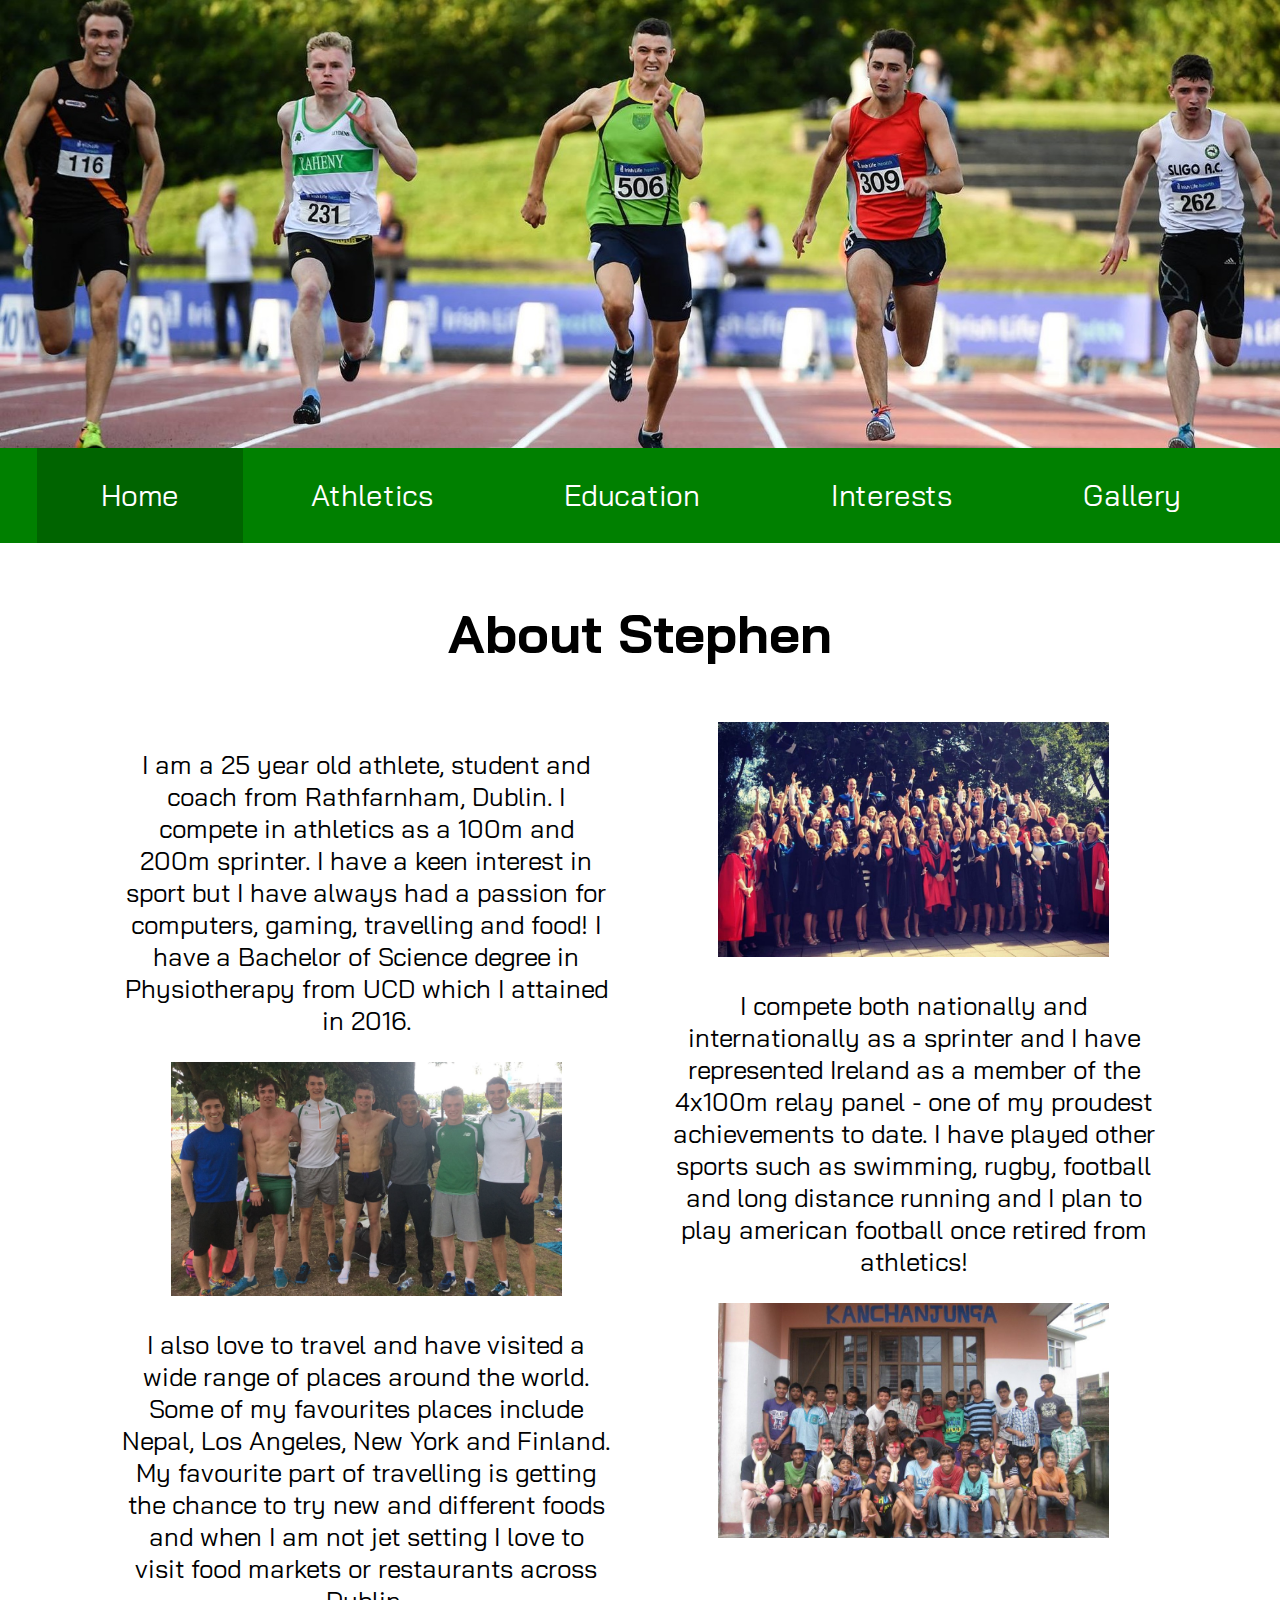
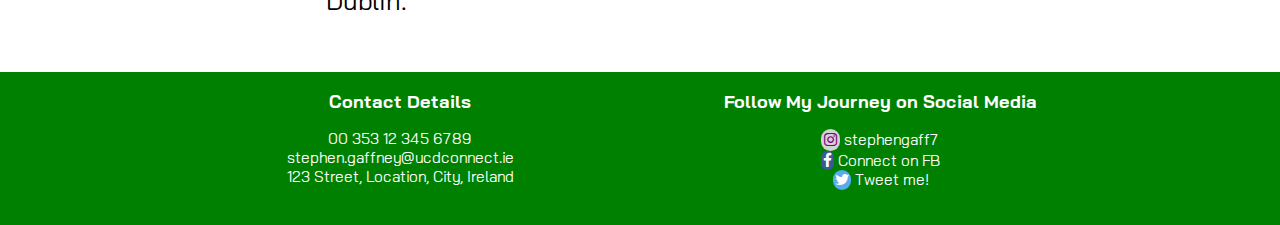
<file: index.html>
<!DOCTYPE html>
<html lang="en">
    <head>
        
        <meta charset="utf-8">
        <title>Home Stephen Gaffney</title>
        
        <link rel="stylesheet" type="text/css" href="Webstyles/index.css">
        <link rel="stylesheet" href="https://cdnjs.cloudflare.com/ajax/libs/font-awesome/4.7.0/css/font-awesome.min.css">
        <link href="https://fonts.googleapis.com/css?family=Bai+Jamjuree" rel="stylesheet">
            
        <style>
            
            .homeimg {
                width: 80%;
                height: auto; 
            }
        </style>
    </head>

    <body>
        
        
        <!--CONTAINER-->
        <div class="container">
            
            
            
            <!--HEADER-->
            <div class="header">    
                <div class ="cover">
                    <img class="cover" src="Images/Coverphotos/indexcover.jpg" alt="national champs 2018">
                </div>
            </div>
            
            
            <!--Nav Bar-->
            <nav>
                <a class="active" href="index.html">Home</a>
                <a href="Athlete.html">Athletics</a>
                <a href="education.html">Education</a>
                <a href="interests.html">Interests</a>
                <a href="gallery.html">Gallery</a>
            </nav>
            
            
            
            <!--CONTENT-->
            <div class="content_area">
                
                <div class="banner"><h1>About Stephen</h1></div>
                
                <div class="left_col">
                    
                    <p>
                    I am a 25 year old athlete, student and coach from Rathfarnham, Dublin. I compete in athletics as a 100m and 200m sprinter. I have a keen interest in sport but I have always had a passion for computers, gaming, travelling and food! I have a Bachelor of Science degree in Physiotherapy from UCD which I attained in 2016.
                    </p>
        
                    <img class="homeimg" src="Images/Indeximages/Genevateam.jpg" alt="U.23 squad Geneva">
                    
                    <p>
                    I also love to travel and have visited a wide range of places around the world. Some of my favourites places include Nepal, Los Angeles, New York and Finland. My favourite part of travelling is getting the chance to try new and different foods and when I am not jet setting I love to visit food markets or restaurants across Dublin.
                    </p>
                </div>
                
                <div class="right_col">
                    
                    <img class="homeimg" src="Images/Indeximages/Classgrad.jpg" alt="Class graduation 2016">
                    
                    <p>
                    I compete both nationally and internationally as a sprinter and I have represented Ireland as a member of the 4x100m relay panel - one of my proudest achievements to date. I have played other sports such as swimming, rugby, football and long distance running and I plan to play american football once retired from athletics!
                    </p>

                    <img class="homeimg" src="Images/Indeximages/Kanchanjunga.jpg" alt="House Kanchanjunga Nepal 2011">
                </div>                
            </div>
        
                
                    
                    
            <!--FOOTER-->
            <div class="footer">
                
                <div class="left_foot">
                    
                    <h3>Contact Details</h3>
                    
                    <p>
                        00 353 12 345 6789
                        <br> stephen.gaffney@ucdconnect.ie
                        <br> 123 Street, Location, City, Ireland
                    </p>
                </div>
                
                <div class="right_foot">
                    
                    <h3>Follow My Journey on Social Media</h3>
                    
                    <p>                     
                        <a href="https://www.instagram.com/stephengaff7/" class="fa fa-instagram" target="_blank"></a>
                        <a class="link" href="https://www.instagram.com/stephengaff7/" target="_blank">stephengaff7</a>
                        <br>
                        <a href="https://www.facebook.com/Stephen.Gaffney69" class="fa fa-facebook" target="_blank"></a>
                        <a class="link" href="https://www.facebook.com/Stephen.Gaffney69" target="_blank"> Connect on FB</a>
                        <br>
                        <a href="https://twitter.com/StephenGaffney1" class="fa fa-twitter" target="_blank"></a>
                        <a class="link" href="https://twitter.com/StephenGaffney1" target="_blank"> Tweet me!</a>
                    
                    </p>
                </div>
            </div>
        </div>
    </body>
</html>
</file>
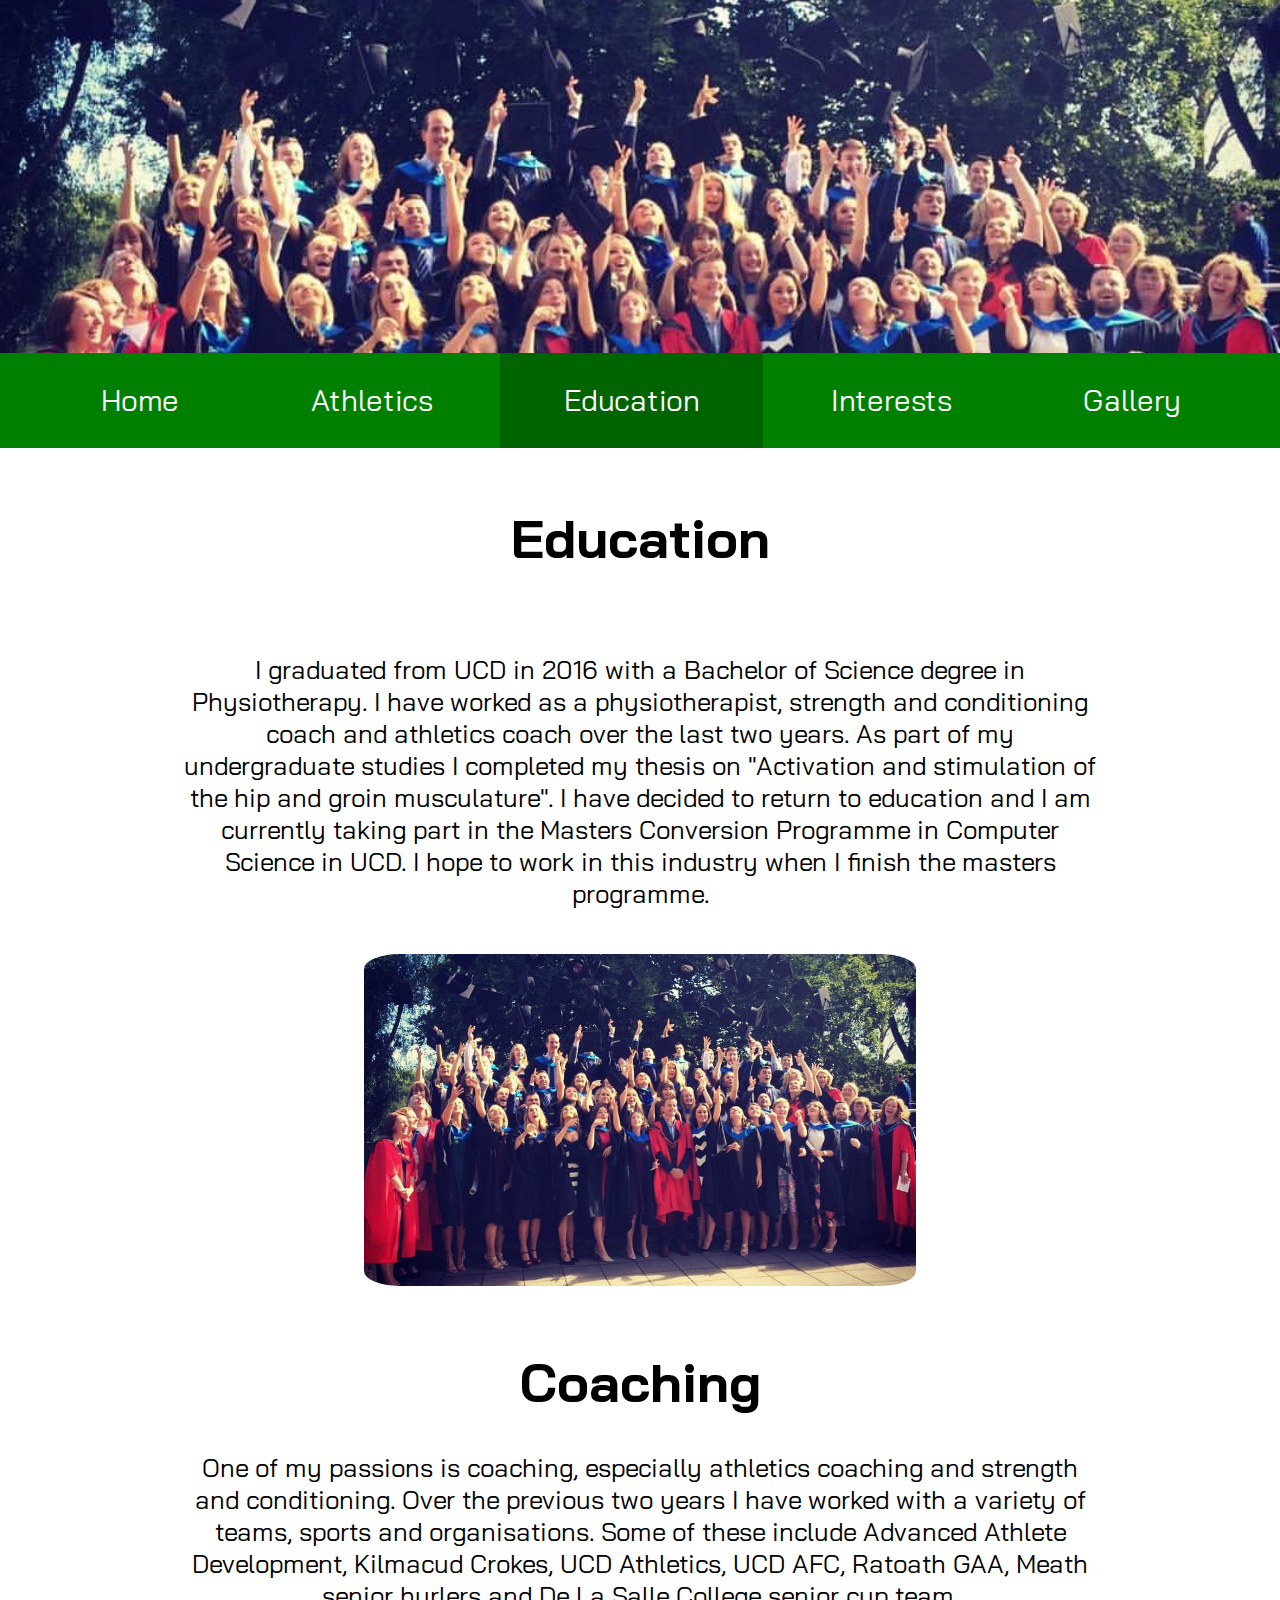
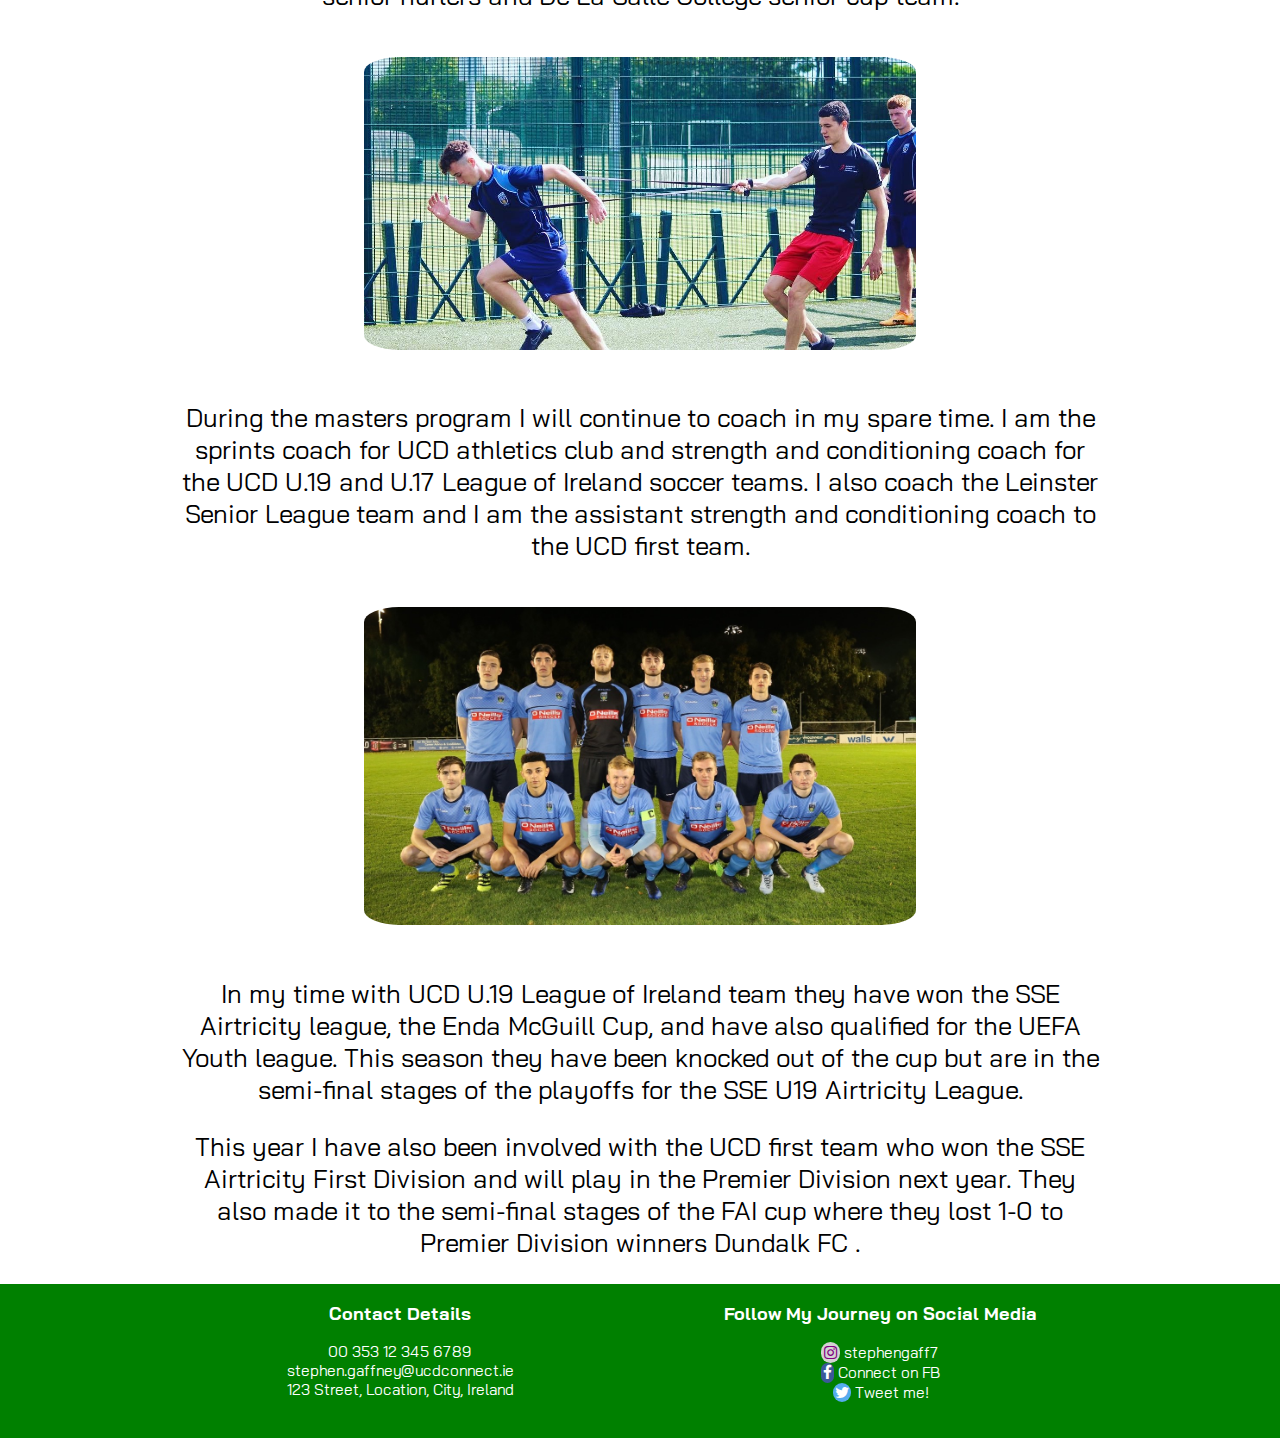
<file: education.html>
<!DOCTYPE html>
<html lang="en">
    <head>
        <meta charset="utf-8">
        <title>Education Stephen Gaffney</title>
        
        <link rel="stylesheet" type="text/css" href="Webstyles/index.css">
        <link rel="stylesheet" href="https://cdnjs.cloudflare.com/ajax/libs/font-awesome/4.7.0/css/font-awesome.min.css">
        <link href="https://fonts.googleapis.com/css?family=Bai+Jamjuree" rel="stylesheet">
        
        <style>
            
            .eduimage {
                width: 60%;
                height: auto;
                border-radius: 35px;
                padding: 20px 0px 20px 0px;
            }
            
        </style>
    </head>
    
    <body>
        
        
        <!--CONTAINER-->
        <div class="container">
            
            
            
            <!--HEADER-->
            <div class="header">
                <div class ="cover">
                    <img class="cover" src="Images/Coverphotos/educationcover.jpg" alt="Class graduation 2016">
                </div>
            </div>
            
            
            <!--Nav Bar-->
            <nav>
                <a href="index.html">Home</a>
                <a href="Athlete.html">Athletics</a>
                <a class="active" href="education.html">Education</a>
                <a href="interests.html">Interests</a>
                <a href="gallery.html">Gallery</a>
            </nav>
            
            
            
            
            <!--CONTENT-->
            <div class="content_area">
                
                <div class="banner"><h1>Education</h1></div>
                
                <div class="central_col">
                    
                    <p>
                        I graduated from UCD in 2016 with a Bachelor of Science degree in Physiotherapy. I have worked as a physiotherapist, strength and conditioning coach and athletics coach over the last two years. As part of my undergraduate studies I completed my thesis on "Activation and stimulation of the hip and groin musculature".
                        I have decided to return to education and I am currently taking part in the Masters Conversion Programme in Computer Science in UCD. I hope to work in this industry when I finish the masters programme. 
                    </p>
                    
                    <img class="eduimage" src="Images/Educationimages/Classgrad.jpg" alt="Claa graduation 2016">
                    
                    <h1>Coaching</h1>
                    
                    <p>
                        One of my passions is coaching, especially athletics coaching and strength and conditioning. Over the previous two years I have worked with a variety of teams, sports and organisations. Some of these include Advanced Athlete Development, Kilmacud Crokes, UCD Athletics, UCD AFC, Ratoath GAA, Meath senior hurlers and De La Salle College senior cup team.
                    </p>
                    
                    <img class="eduimage" src="Images/Educationimages/ucdcoaching.jpg" alt="Coaching UCD U.19 players">
                    
                    <p>
                        During the masters program I will continue to coach in my spare time. I am the sprints coach for UCD athletics club and strength and conditioning coach for the UCD U.19 and U.17 League of Ireland soccer teams. I also coach the Leinster Senior League team and I am the assistant strength and conditioning coach to the UCD first team.
                    </p>
                    
                    <img class="eduimage" src="Images/Educationimages/ucdsquad.jpg" alt="UCD U.19 players">
                    
                    <p>
                        In my time with UCD U.19 League of Ireland team they have won the SSE Airtricity league, the Enda McGuill Cup, and have also qualified for the UEFA Youth league. This season they have been knocked out of the cup but are in the semi-final stages of the playoffs for the SSE U19 Airtricity League.
                    </p>
                    
                    <p>
                        This year I have also been involved with the UCD first team who won the SSE Airtricity First Division and will play in the Premier Division next year. They also made it to the semi-final stages of the FAI cup where they lost 1-0 to Premier Division winners Dundalk FC   .                
                    </p>
                </div>
            </div>
            
            
            
            
            <!--FOOTER-->
            <div class="footer">
                
                <div class="left_foot">
                    
                    <h3>Contact Details</h3>
                    <p>
                        00 353 12 345 6789
                        <br> stephen.gaffney@ucdconnect.ie
                        <br> 123 Street, Location, City, Ireland
                    </p>
                </div>
                
                <div class="right_foot">
                    
                    <h3>Follow My Journey on Social Media</h3>
                    <p>                     
                        <a href="https://www.instagram.com/stephengaff7/" class="fa fa-instagram" target="_blank"></a>
                        <a class="link" href="https://www.instagram.com/stephengaff7/" target="_blank">stephengaff7</a>
                        <br>
                        <a href="https://www.facebook.com/Stephen.Gaffney69" class="fa fa-facebook" target="_blank"></a>
                        <a class="link" href="https://www.facebook.com/Stephen.Gaffney69" target="_blank"> Connect on FB</a>
                        <br>
                        <a href="https://twitter.com/StephenGaffney1" class="fa fa-twitter" target="_blank"></a>
                        <a class="link" href="https://twitter.com/StephenGaffney1" target="_blank"> Tweet me!</a>
                    
                    </p>
                </div>
            </div>
        </div>
    </body>
</html>
</file>
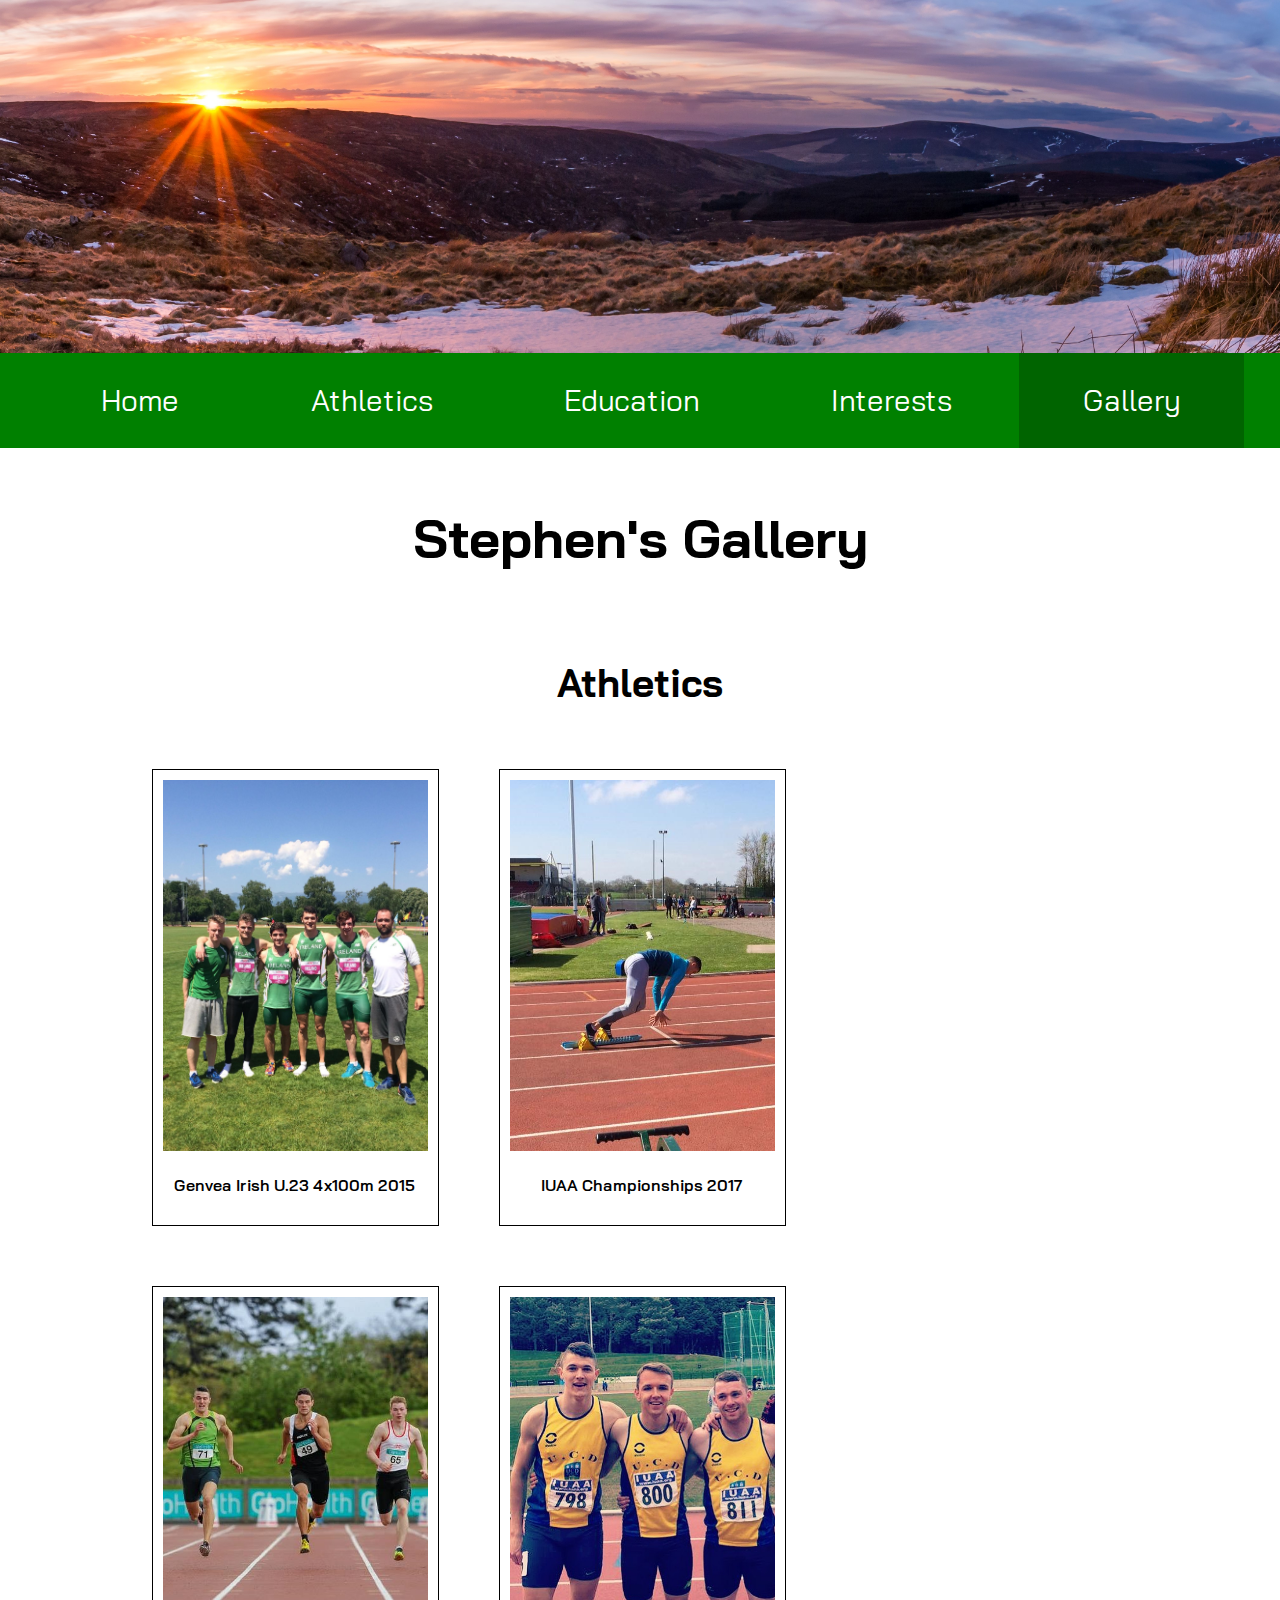
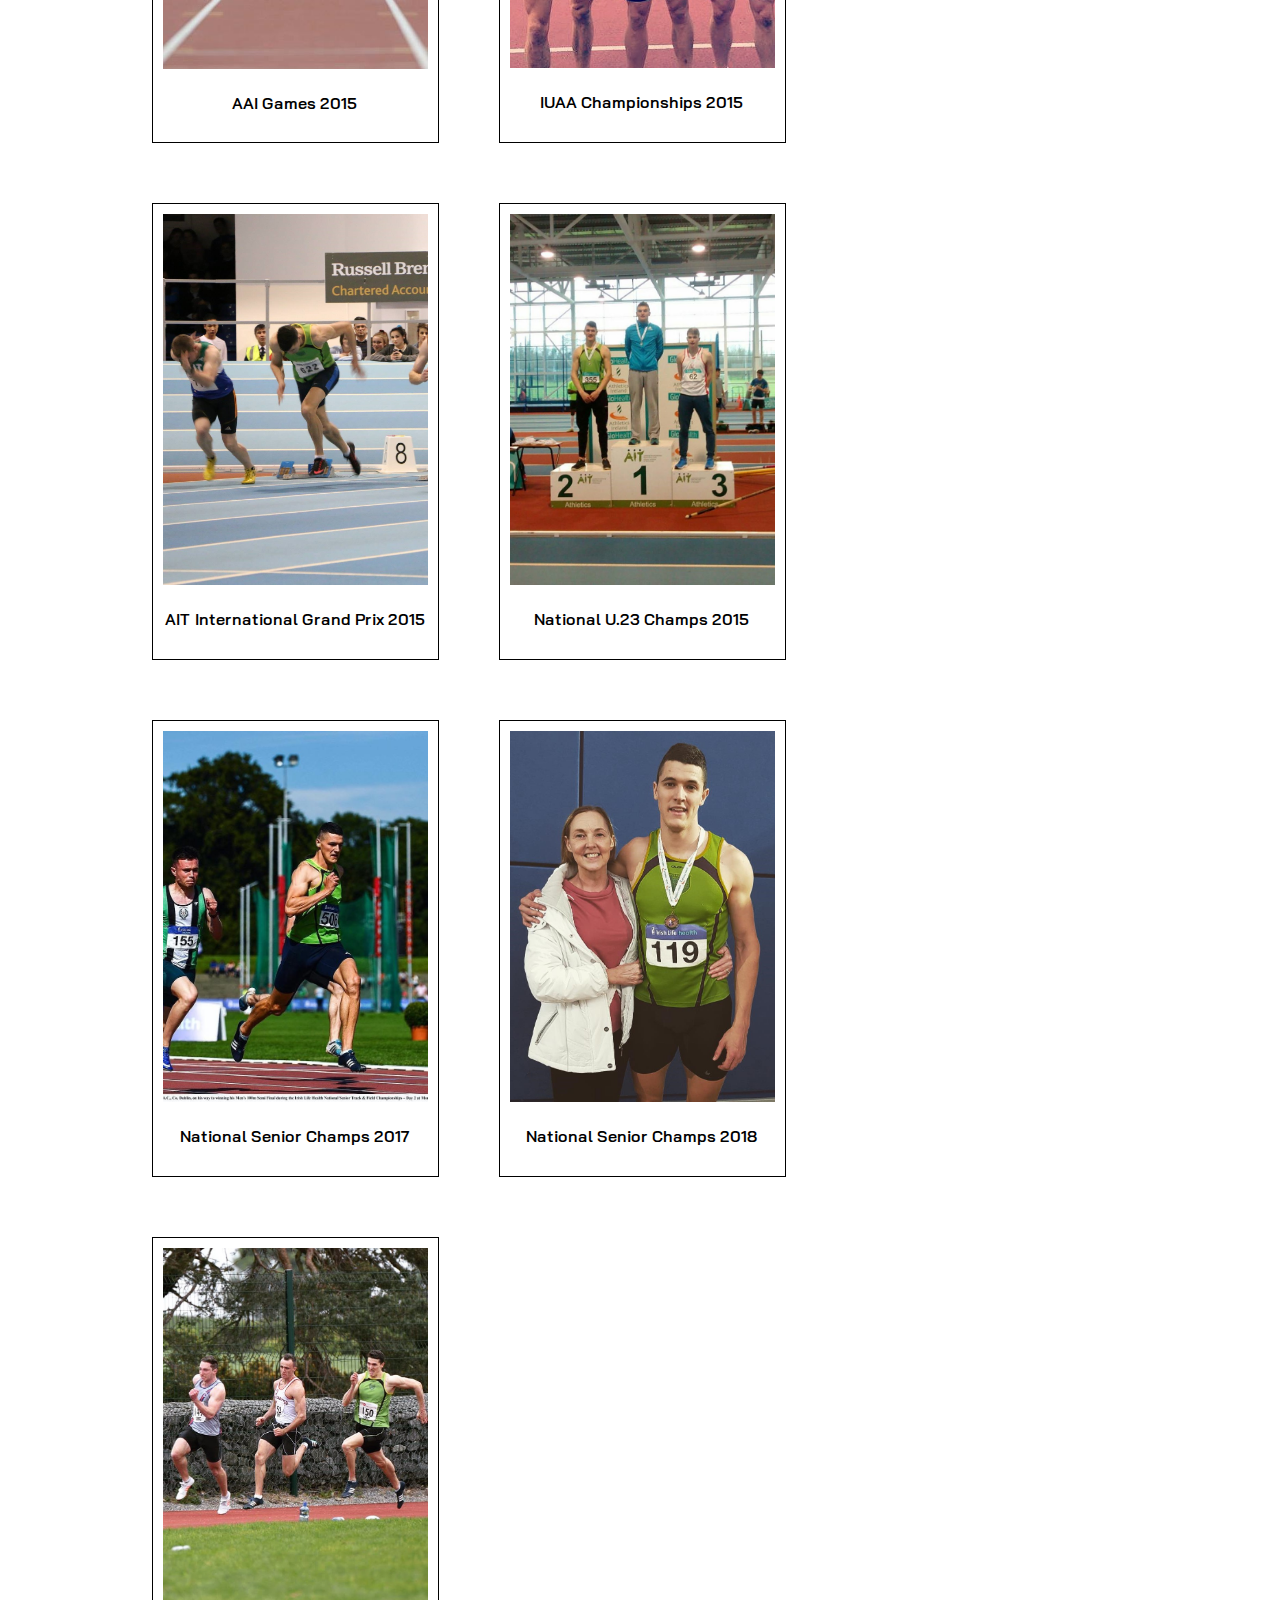
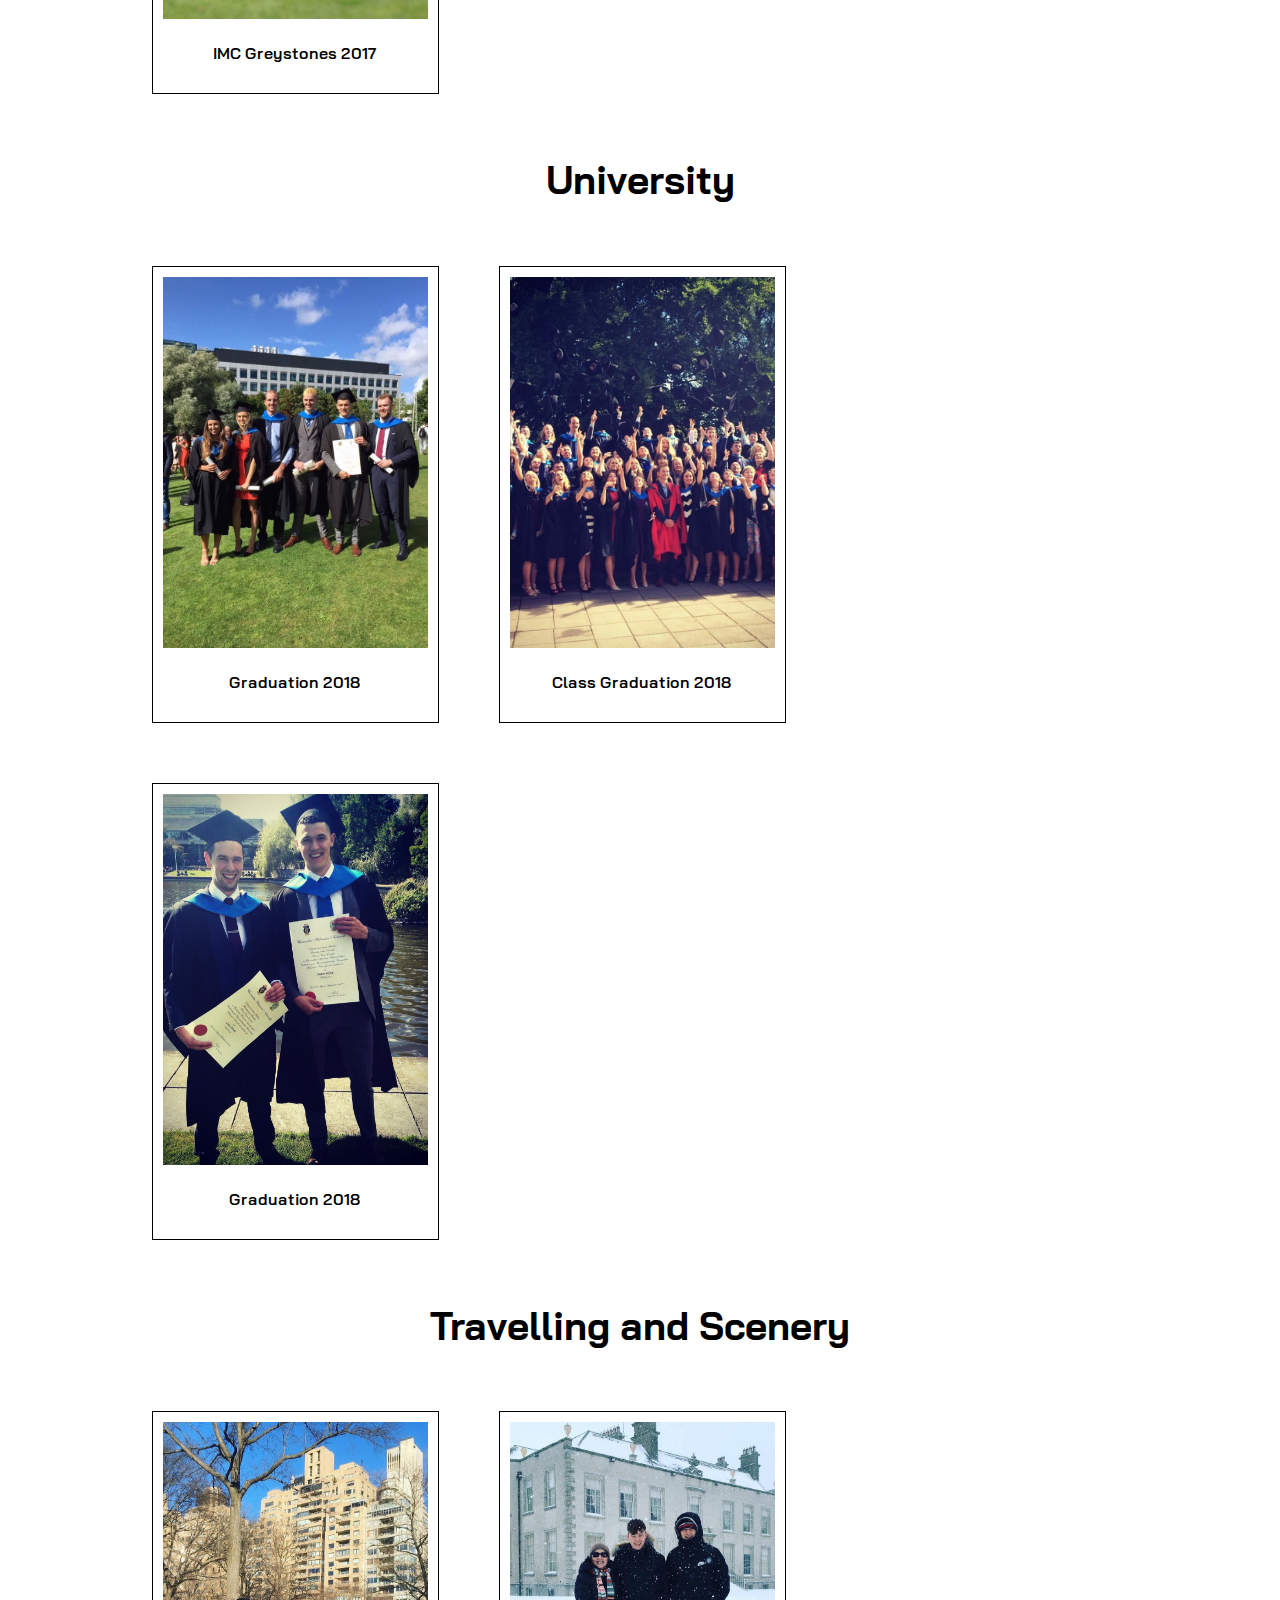
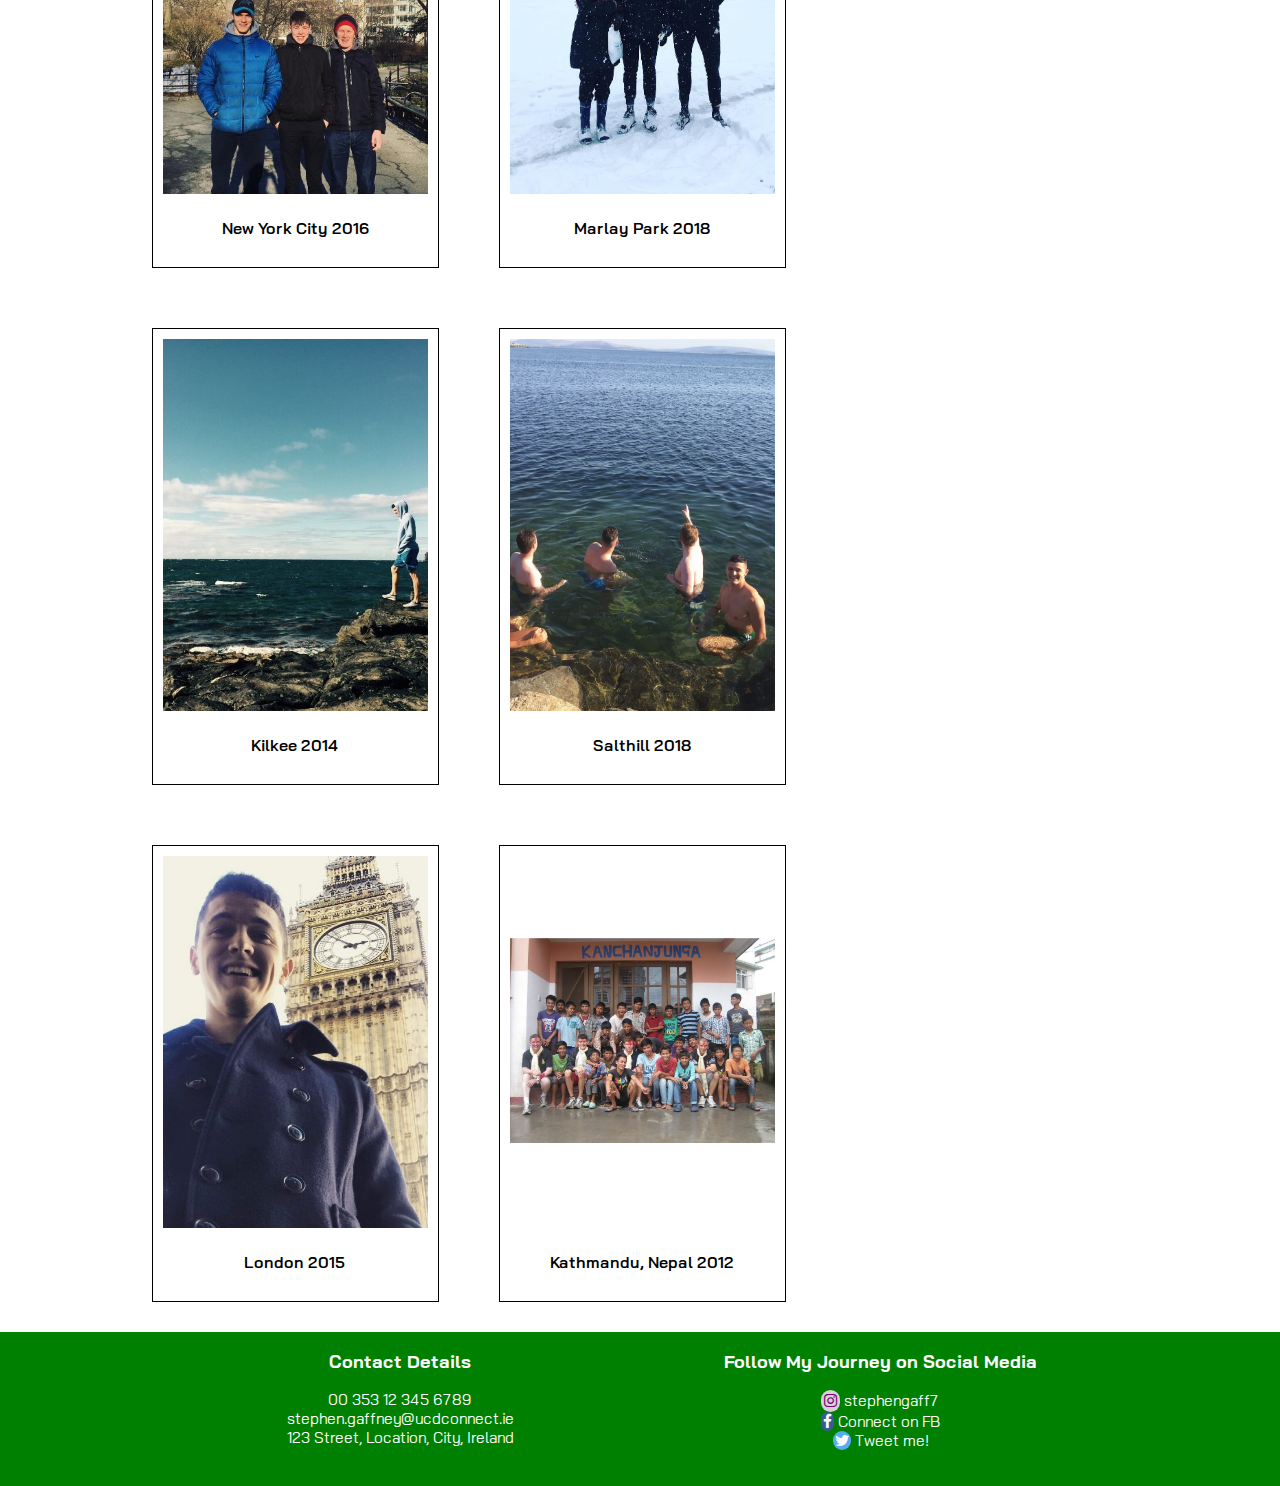
<file: gallery.html>
<!DOCTYPE html>
<html lang="en">
    <head>
        <meta charset="utf-8">
        <title>Gallery Stephen Gaffney</title>
        
        <link rel="stylesheet" type="text/css" href="Webstyles/index.css">
        <link rel="stylesheet" href="https://cdnjs.cloudflare.com/ajax/libs/font-awesome/4.7.0/css/font-awesome.min.css">
        <link href="https://fonts.googleapis.com/css?family=Bai+Jamjuree" rel="stylesheet">
        
        <style>
            
            .topic {
                margin-left: 5%;
                margin-right: 5%;
                overflow: auto;
            }
            
            h2 {
                text-align: center;
            }
            
           .gallery {
               margin: 30px;
               border: 1px solid black;
               float: left;
               width: 285px;
               height: 455px;
               text-align: center;
               font-size: 16px;
               font-weight: 600;
               line-height: 40px;
            }
            
            .image {
                margin: 10px 10px 50px 10px;
            }
            
            .divimg {
                max-width: 100%;
                height: auto;
            }
            
        </style>
    </head>
    
    <body>
        
         
        <!--CONTAINER-->
        <div class="container">
            
            
            
            <!--HEADER-->
            <div class="header">
                <div class ="cover">
                    <img class="cover" src="Images/Coverphotos/gallerycover.jpg" alt="Lough Bray Lower">
                </div>
            </div>
            
            
            
            <!--Nav Bar-->
            <nav>
                <a href="index.html">Home</a>
                <a href="Athlete.html">Athletics</a>
                <a href="education.html">Education</a>
                <a href="interests.html">Interests</a>
                <a class="active" href="gallery.html">Gallery</a>
            </nav>
            
            
            
            
            
            <!--CONTENT-->
            <div class="content_area">
                
                <div class="banner"><h1>Stephen's Gallery</h1></div>
                
                <div class="topic">
                    
                    <h2>Athletics</h2>

                    <div class="gallery">
                        <div class="image">
                            <img class="divimg" src="Images/Galleryimages/relaygen.jpg" alt="Genvea Irish U.23 4x100m">
                            Genvea Irish U.23 4x100m 2015
                        </div>
                    </div>
                    
                    <div class="gallery">
                        <div class="image">
                            <img class="divimg" src="Images/Galleryimages/IUAAchamps.jpg" alt="IUAA Championships 2017">
                            IUAA Championships 2017
                        </div>
                    </div>
                    
                    <div class="gallery">
                        <div class="image">
                            <img class="divimg" src="Images/Galleryimages/aaigames.jpg" alt="AAI Games 2015">
                            AAI Games 2015
                        </div>
                    </div>
                
                    <div class="gallery">
                        <div class="image">
                            <img class="divimg" src="Images/Galleryimages/ucd.jpg" alt="IUAA Championships 2015">
                            IUAA Championships 2015
                        </div>
                    </div>
        
                    <div class="gallery">
                        <div class="image">
                            <img class="divimg" src="Images/Galleryimages/grandprix.jpg" alt="Athlone International Grand Prix">
                            AIT International Grand Prix 2015
                        </div>
                    </div>
                    
                    <div class="gallery">
                        <div class="image">
                            <img class="divimg" src="Images/Galleryimages/podiumu23.jpg" alt="National U.23 Champs">
                            National U.23 Champs 2015
                        </div>
                    </div>
                    
                    <div class="gallery">
                        <div class="image">
                            <img class="divimg" src="Images/Galleryimages/outdoors.jpg" alt="National Senior Champs 2017">
                            National Senior Champs 2017
                        </div>
                    </div>
        
                    <div class="gallery">
                        <div class="image">
                            <img class="divimg" src="Images/Galleryimages/nationalindoors.jpg" alt="National Senior Champs 2018">
                            National Senior Champs 2018
                        </div>
                    </div>
                    
                    <div class="gallery">
                        <div class="image">
                            <img class="divimg" src="Images/Galleryimages/greystones.jpg" alt="IMC Greystones 2017">
                            IMC Greystones 2017
                        </div>
                    </div>
                </div>
                
                <div class="topic">
                    
                    <h2>University</h2>                   
                    
                    <div class="gallery">
                        <div class="image">
                            <img class="divimg" src="Images/Galleryimages/Groupgrad.jpg" alt="Graduation 2018">
                            Graduation 2018
                        </div>
                    </div>
                    
                    <div class="gallery">
                        <div class="image">
                            <img class="divimg" src="Images/Galleryimages/Classgrad.jpg" alt="Class Graduation 2018">
                            Class Graduation 2018
                        </div>
                    </div>
                    
                    <div class="gallery">
                        <div class="image">
                            <img class="divimg" src="Images/Galleryimages/Megrad.jpg" alt="Graduation 2018">
                            Graduation 2018
                        </div>
                    </div>
                </div>
                
                <div class="topic">
                    
                    <h2>Travelling and Scenery</h2>
                    
                    <div class="gallery">
                        <div class="image">
                            <img class="divimg" src="Images/Galleryimages/nyc.jpg" alt="New York City 2016">
                            New York City 2016
                        </div>
                    </div>
                    
                    <div class="gallery">
                        <div class="image">
                            <img class="divimg" src="Images/Galleryimages/snow.jpg" alt="Marlay Park 201">
                            Marlay Park 2018
                        </div>
                    </div>
                    
                    <div class="gallery">
                        <div class="image">
                            <img class="divimg" src="Images/Galleryimages/kilkee.jpg" alt="Kilkee 2014">
                            Kilkee 2014
                        </div>
                    </div>
                    
                    <div class="gallery">
                        <div class="image">
                            <img class="divimg" src="Images/Galleryimages/galway.jpg" alt="Salthill 2018">
                            Salthill 2018
                        </div>
                    </div>
                    
                    <div class="gallery">
                        <div class="image">
                            <img class="divimg" src="Images/Galleryimages/bigben.jpg" alt="London 2015">
                            London 2015
                        </div>
                    </div>
                    
                    <div class="gallery">
                        <div class="image">
                            <img class="divimg" src="Images/Galleryimages/nepal.jpg" alt="Kathmandu, Nepal 2012">
                            Kathmandu, Nepal 2012
                        </div>
                    </div>
                </div>
            </div>
            
            
            
            
            <!--FOOTER-->
            <div class="footer">
                
                <div class="left_foot">
                    
                    <h3>Contact Details</h3>
                    <p>
                        00 353 12 345 6789
                        <br> stephen.gaffney@ucdconnect.ie
                        <br> 123 Street, Location, City, Ireland
                    </p>
                </div>
                
                <div class="right_foot">
                    
                    <h3>Follow My Journey on Social Media</h3>
                    <p>                     
                        <a href="https://www.instagram.com/stephengaff7/" class="fa fa-instagram" target="_blank"></a>
                        <a class="link" href="https://www.instagram.com/stephengaff7/" target="_blank">stephengaff7</a>
                        <br>
                        <a href="https://www.facebook.com/Stephen.Gaffney69" class="fa fa-facebook" target="_blank"></a>
                        <a class="link" href="https://www.facebook.com/Stephen.Gaffney69" target="_blank"> Connect on FB</a>
                        <br>
                        <a href="https://twitter.com/StephenGaffney1" class="fa fa-twitter" target="_blank"></a>
                        <a class="link" href="https://twitter.com/StephenGaffney1" target="_blank"> Tweet me!</a>
                    
                    </p>
                </div>
            </div>
        </div>   
    </body>
</html>
</file>
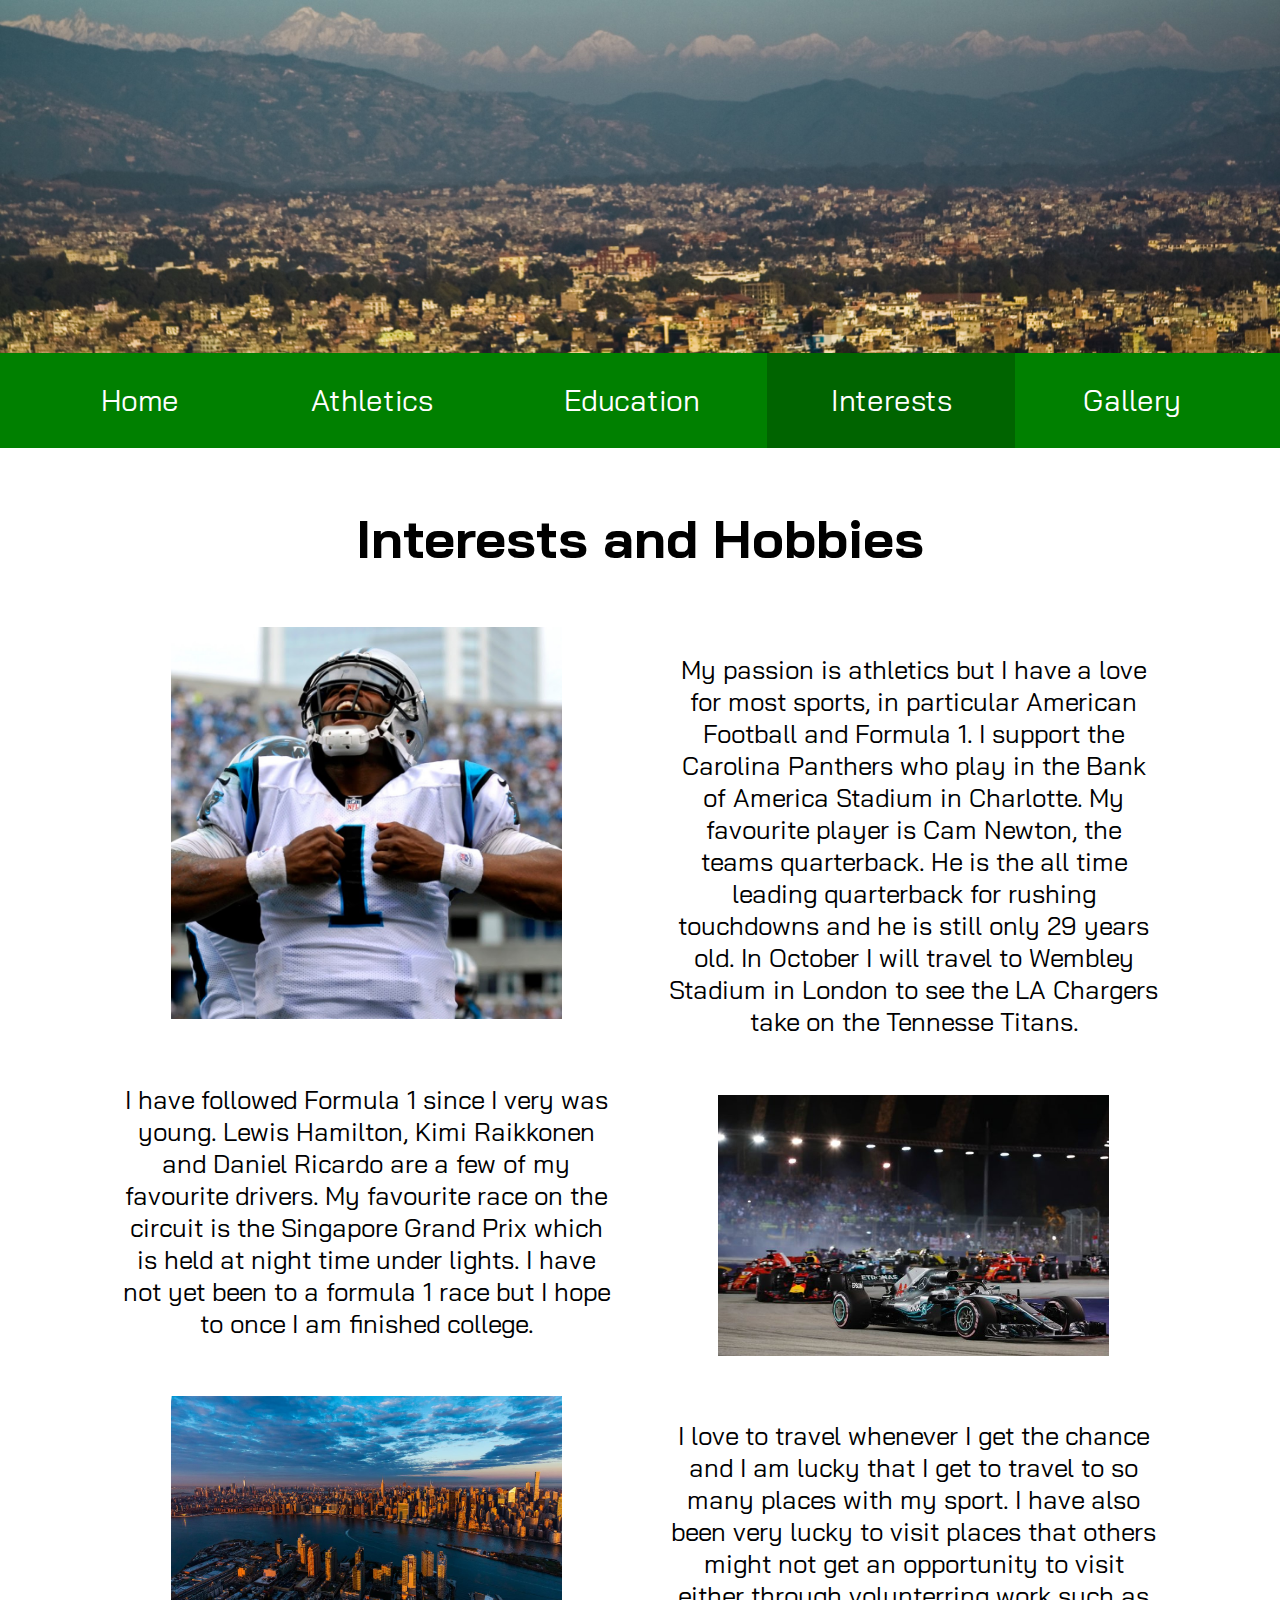
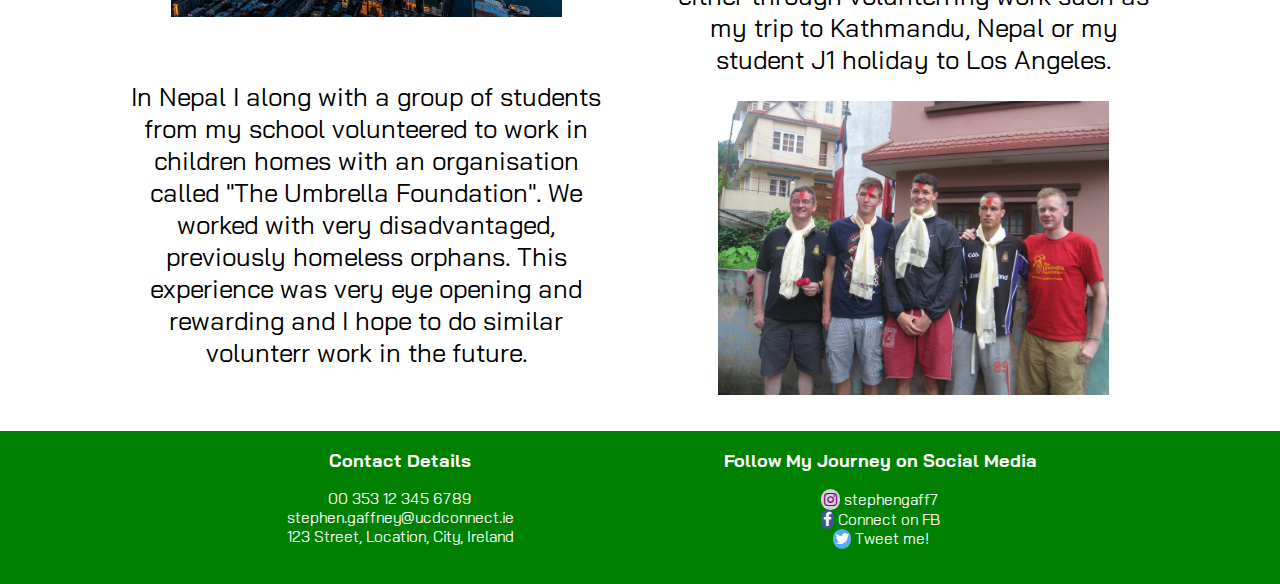
<file: interests.html>
<!DOCTYPE html>
<html lang="en">
    <head>
        <meta charset="utf-8">
        <title>Interest Stephen Gaffney</title>
        
        <link rel="stylesheet" type="text/css" href="Webstyles/index.css">
        <link rel="stylesheet" href="https://cdnjs.cloudflare.com/ajax/libs/font-awesome/4.7.0/css/font-awesome.min.css">
        <link href="https://fonts.googleapis.com/css?family=Bai+Jamjuree" rel="stylesheet">
        
        <style>
            
            .interestsimg {
                width: 80%;
                height: auto; 
            }
        
        </style>
    </head>
    
    <body>
        
        
        <!--CONTAINER-->
        <div class="container">
            
            
            
            <!--HEADER-->
            <div class="header">
                <div class ="cover">
                    <img class="cover" src="Images/Coverphotos/interestscover.jpg" alt="Kathmandu 2011">
                </div>
            </div>
            
            
            
            <!--Nav Bar-->
            <nav>
                <a href="index.html">Home</a>
                <a href="Athlete.html">Athletics</a>
                <a href="education.html">Education</a>
                <a class="active" href="interests.html">Interests</a>
                <a href="gallery.html">Gallery</a>
            </nav>
            
            
            
            
            <!--CONTENT-->
            <div class="content_area">
                
                <div class="banner"><h1>Interests and Hobbies</h1></div>
                
                <div class="left_col">
                    
                    <img class="interestsimg" src="Images/Interestsimages/cam.jpg" alt="Cam Newton">
                    <br>
                    <br>
                    
                    <p>
                        I have followed Formula 1 since I  very was young. Lewis Hamilton, Kimi Raikkonen and Daniel Ricardo are a few of my favourite drivers. My favourite race on the circuit is the Singapore Grand Prix which is held at night time under lights. I have not yet been to a formula 1 race but I hope to once I am finished college.
                    </p>
                    
                    <br>
                    <img class="interestsimg" src="Images/Interestsimages/NYC.jpg" alt="NYC at sunset">
                    <br>
                    <br>
                    
                    <p>
                        In Nepal I along with a group of students from my school volunteered to work in children homes with an organisation called "The Umbrella Foundation". We worked with very disadvantaged, previously homeless orphans. This experience was very eye opening and rewarding and I hope to do similar volunterr work in the future.
                    </p>                   
                </div>
                
                <div class="right_col">                    
                    
                    <p>
                        My passion is athletics but I have a love for most sports, in particular American Football and Formula 1. I support the Carolina Panthers who play in the Bank of America Stadium in Charlotte. My favourite player is Cam Newton, the teams quarterback. He is the all time leading quarterback for rushing touchdowns and he is still only 29 years old. In October I will travel to Wembley Stadium in London to see the LA Chargers take on the Tennesse Titans.
                    </p>
                    <br>                   
                    <img class="interestsimg" src="Images/Interestsimages/lewis.jpg" alt="Lewis Hamilton Singapore 2018">
                    <br>
                    <br>
                    
                    <p>
                        I love to travel whenever I get the chance and I am lucky that I get to travel to so many places with my sport. I have also been very lucky to visit places that others might not get an opportunity to visit either through volunterring work such as my trip to Kathmandu, Nepal or my student J1 holiday to Los Angeles.
                    </p>
                    
                    <img class="interestsimg" src="Images/Interestsimages/nepal.jpg" alt="Nepal 2012">                    
                </div>                
            </div>
            
            
            
            
            <!--FOOTER-->
            <div class="footer">
                
                <div class="left_foot">
                    
                    <h3>Contact Details</h3>
                    <p>
                        00 353 12 345 6789
                        <br> stephen.gaffney@ucdconnect.ie
                        <br> 123 Street, Location, City, Ireland
                    </p>
                </div>
                
                <div class="right_foot">
                    
                    <h3>Follow My Journey on Social Media</h3>
                    <p>                     
                        <a href="https://www.instagram.com/stephengaff7/" class="fa fa-instagram" target="_blank"></a>
                        <a class="link" href="https://www.instagram.com/stephengaff7/" target="_blank">stephengaff7</a>
                        <br>
                        <a href="https://www.facebook.com/Stephen.Gaffney69" class="fa fa-facebook" target="_blank"></a>
                        <a class="link" href="https://www.facebook.com/Stephen.Gaffney69" target="_blank"> Connect on FB</a>
                        <br>
                        <a href="https://twitter.com/StephenGaffney1" class="fa fa-twitter" target="_blank"></a>
                        <a class="link" href="https://twitter.com/StephenGaffney1" target="_blank"> Tweet me!</a>
                    
                    </p>
                </div>
            </div>
        </div>
    </body>
</html>
</file>
<file: Webstyles/index.css>
html {
    font-family: 'Bai Jamjuree', sans-serif; color: black;
}

body {
    margin: 0;
    padding: 0;
}

.container {
    width:auto;
    margin: 0;
    background:white;
}

.header {
    width: 100%;
}

img.cover {
    width: 100%;
    height: auto;
}

nav {
    text-align: center;
    background-color: green;
    margin: -5px 0px 0px 0px;
    width: 100%;
    position: sticky;
    top: 0;
    clear: both;
    z-index: 1000;
    padding: 2.3vw 0vw 2.3vw 0vw;
}

nav > a {
    text-decoration: none;
    color: white;
    font-size: 2.3vw;
    padding: 2.3vw 5vw;
}

a:hover:not(.active) {
    background-color: white;
    color: black;
}

.active {
    background-color: darkgreen;
}

h1 {
    font-size: 4.2vw;
}
.content_area {
    clear: both;
    margin: 0% 5% 0% 5%;
    width: auto;
    background-color: white;
    overflow: auto;
    font-size: 2vw;
}

.banner {
    text-align: center;
    padding: 20px 0px 20px 0px;
}


.left_col {
    float: left;
    width: 42.5%;
    margin-left: 5%;
    padding-bottom: 30px;
    clear: left;
    text-align: center;
}

.left_col > img {    
    clear: both;
}


.right_col {
    float: right;
    width: 42.5%;
    margin-right: 5%;
    padding-bottom: 30px;
    clear: right;
    text-align: center;
}

.right_col > img {    
    clear: both;
}

.central_col {
    margin-left: 10%;
    margin-right: 10%;
    clear: both;
    text-align: center;
}

.footer {
    clear: both;
    background-color: green;
    text-align: center;
    width: 100%;
    padding-bottom: 12vw;
    color: white;
    font-size: 1.2vw;
}


.left_foot { 
    float: left;
    margin-left: 17.5%;
    width: 27.5%;
}

.right_foot {
    float: right;
    margin-right: 17.5%;
    width: 27.5%;  
}


/*Social Media Buttons taking from W3schools: https://www.w3schools.com/howto/tryit.asp?filename=tryhow_css_social_media_buttons*/

.fa {
    padding: 2px;
    text-decoration: none;
    font-size: 30px;
    text-align: center;
    border-radius: 45px;
}

.fa:hover {
    opacity: 0.7;
}

.fa-instagram {
    background-color: lightgray;
    color: purple;
    padding: 3px;
}

.fa-facebook {
    background: #3B5998;
    color: white;
}

.fa-twitter {
    background: #55ACEE;
    color: white;
}

.link {
    text-decoration: none;
    color: white;
}

.link:hover {
    color: black;
    background-color: green;
}
</file>
